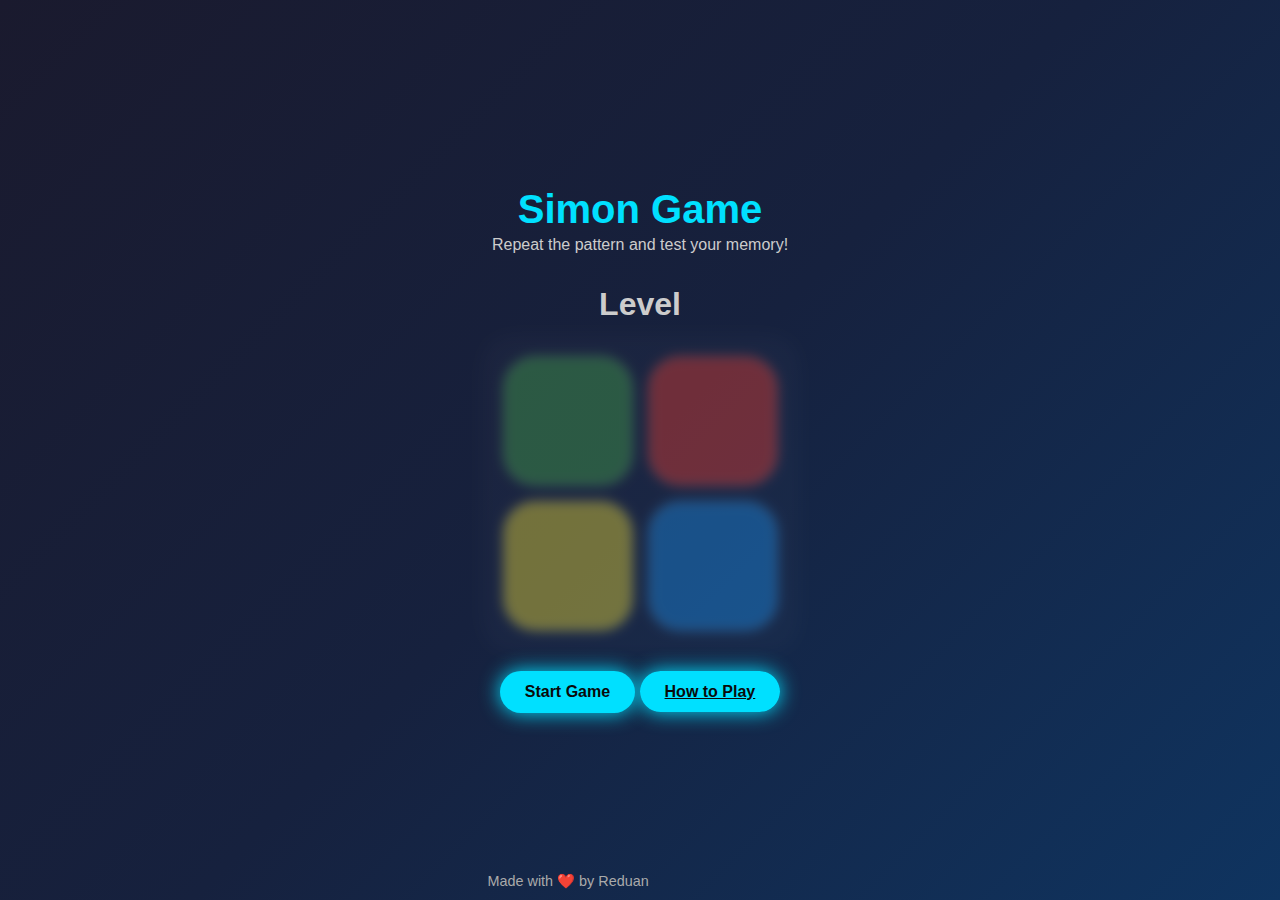
<file: index.html>
<!DOCTYPE html>
<html lang="en">
<head>
  <meta charset="UTF-8" />
  <meta name="viewport" content="width=device-width, initial-scale=1.0" />
  <title>Simon Game</title>
  <link rel="stylesheet" href="style.css" />
</head>
<body>
  <div class="container">
    <h1 class="title"> Simon Game </h1>
    <p class="subtitle">Repeat the pattern and test your memory!</p>

    <h1 class="level-track">Level </h1>
    <br>

    <div class="game-board">
      <div class="btn green" id="green"></div>
      <div class="btn red" id="red"></div>
      <div class="btn yellow" id="yellow"></div>
      <div class="btn blue" id="blue"></div>
    </div>

    <button id="start-btn">Start Game</button>
    <a href="./How to play/howToPlay.html" class="htp-btn">How to Play</a>

  <footer>
    <p>Made with ❤️ by Reduan</p>
  </footer>

  <!-- Link your JavaScript here -->
   <script src="https://ajax.googleapis.com/ajax/libs/jquery/3.7.1/jquery.min.js"></script>
  <script src="./index.js"></script>
</body>
</html>
</file>
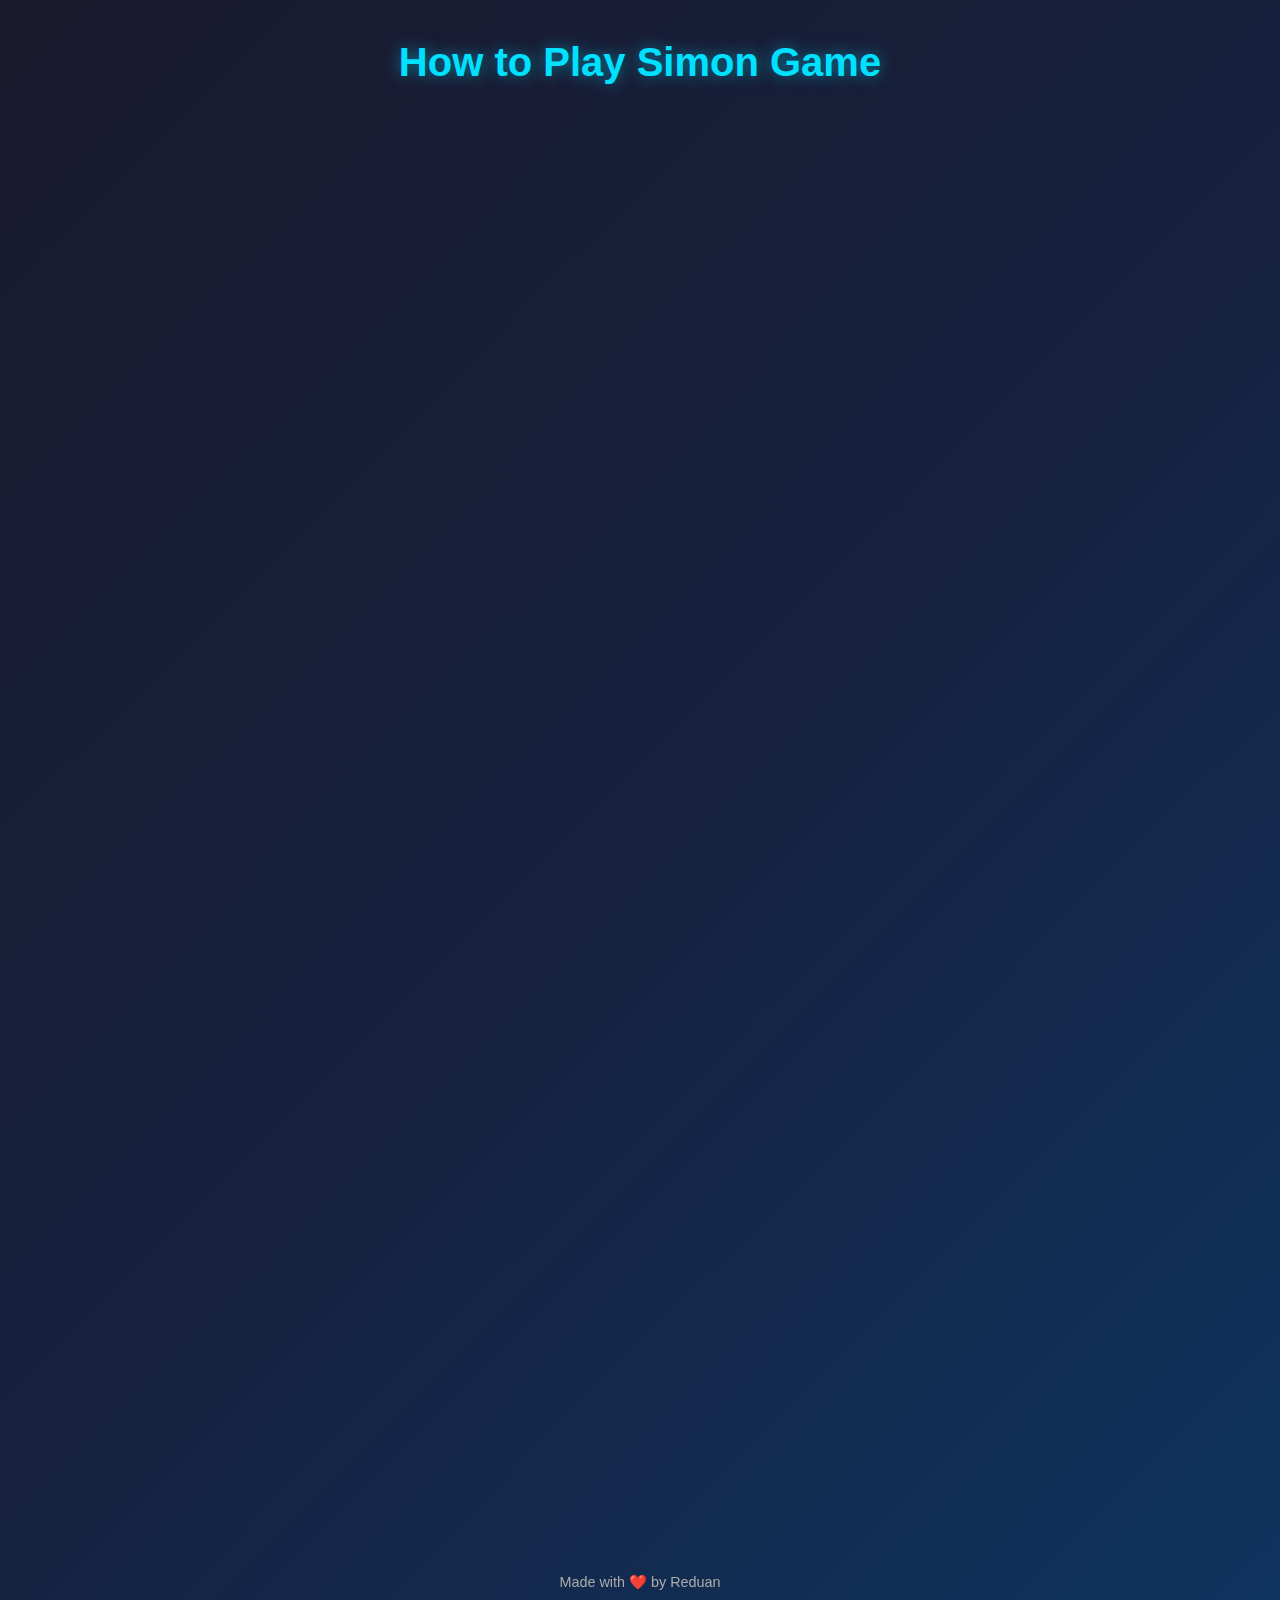
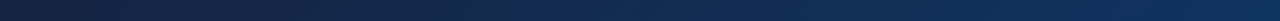
<file: How to play/howToPlay.html>
<!DOCTYPE html>
<html lang="en">
<head>
  <meta charset="UTF-8" />
  <meta name="viewport" content="width=device-width, initial-scale=1.0" />
  <title>How to Play - Simon Game 🎵</title>
  <link rel="stylesheet" href="./howToPlay.css" />
</head>
<body>
  <div class="container">
    <h1 class="title"> How to Play Simon Game </h1>
    
    <div class="instruction-container">
      <div class="instruction-card">
        <div class="card-icon">🎯</div>
        <h2>Objective</h2>
        <p>Test your memory by repeating increasingly complex patterns of colors and sounds.</p>
      </div>
      
      <div class="instruction-card">
        <div class="card-icon">🎮</div>
        <h2>How to Play</h2>
        <ol>
          <li>Click the "Start Game" button to begin</li>
          <li>Watch the sequence of colors that light up</li>
          <li>Repeat the sequence by clicking the colored buttons in the same order</li>
          <li>Each successful round adds one more color to the sequence</li>
          <li>The game ends when you make a mistake</li>
          <li><a href="https://youtu.be/EWJ5uYwQJGU?si=eqPY9HnlFUYApUMc">Watch Video</a></li>
        </ol>
      </div>
      
      <div class="instruction-card">
        <div class="card-icon">💡</div>
        <h2>Tips</h2>
        <ul>
          <li>Pay attention to both the colors and sounds</li>
          <li>Try to create a pattern or rhythm in your mind</li>
          <li>Don't rush - take your time to remember the sequence</li>
          <li>Challenge yourself to beat your high score!</li>
        </ul>
      </div>
    </div>
    
    <div class="demo-section">
      <h2>Color Buttons</h2>
      <div class="demo-board">
        <div class="demo-btn green"></div>
        <div class="demo-btn red"></div>
        <div class="demo-btn yellow"></div>
        <div class="demo-btn blue"></div>
      </div>
      <p>Each button has a unique color and sound</p>
    </div>
    
    <a href="../index.html" id="back-btn" class="back-button">Back to Game</a>
  </div>
  
  <footer>
    <p>Made with ❤️ by Reduan</p>
  </footer>

  <!-- Link your JavaScript here -->
   <script src="https://ajax.googleapis.com/ajax/libs/jquery/3.7.1/jquery.min.js"></script>
  <script src="../How to play/howToPlay.js"></script>
</body>

</html>
</file>
<file: style.css>
/* 🎮 General Reset */
* {
  margin: 0;
  padding: 0;
  box-sizing: border-box;
}

body {
  background: linear-gradient(135deg, #1a1a2e, #16213e, #0f3460);
  font-family: "Poppins", sans-serif;
  color: #fff;
  display: flex;
  flex-direction: column;
  align-items: center;
  justify-content: center;
  height: 100vh;
  overflow-x: hidden;
}

/* 🌟 Main Container */
.container {
  text-align: center;
  padding: 20px;
}

/* ✨ Headings */
.title {
  font-size: 2.5rem;
  margin-bottom: 0.3rem;
  color: #00e0ff;
  /* text-shadow: 0 0 15px #00e0ff; */
}

.subtitle {
  color: #ccc;
  font-size: 1rem;
  margin-bottom: 2rem;
}

/*initial view of game page*/
/* .initial{
  background-image: url("./assets/images/frontImage.png");
} */

/* 🟩🟥🟨🟦 Game Board */
/* 💤 Default Blurred State (Before Start) */
.game-board {
  display: grid;
  grid-template-columns: repeat(2, 130px);
  grid-template-rows: repeat(2, 130px);
  gap: 15px;
  justify-content: center;
  align-items: center;
  margin: 0 auto;
  padding: 15px;
  border-radius: 20px;
  background: rgba(255, 255, 255, 0.05);
  box-shadow: 0 0 25px rgba(255, 255, 255, 0.1);

  /* 👇 Blur and dim effect before start */
  filter: blur(6px);
  opacity: 0.4;
  pointer-events: none;
  transition: all 0.4s ease;
}

/* 🚀 Active Game Board (After Start Button Clicked) */
.game-board.active {
  filter: blur(0);
  opacity: 1;
  pointer-events: all;
}


.btn {
  width: 130px;
  height: 130px;
  border-radius: 25%;
  cursor: pointer;
  transition: transform 0.2s, opacity 0.2s;
  border: 3px solid rgba(255, 255, 255, 0.2);
}

.btn:active {
  transform: scale(0.95);
  opacity: 0.8;
}

/* 🎨 Colors */
.green { background: #4caf50;  }
.red { background: #f44336;}
.yellow { background: #ffeb3b;  }
.blue { background: #2196f3; }

/* ▶️ Start Button */
#start-btn {
  margin-top: 25px;
  background: #00e0ff;
  color: #0a0a0a;
  font-weight: bold;
  border: none;
  padding: 12px 25px;
  border-radius: 30px;
  font-size: 1rem;
  cursor: pointer;
  box-shadow: 0 0 20px #00e0ff;
  transition: 0.3s;
}

#start-btn:hover {
  background: #00bfff;
  transform: scale(1.05);
}

/* 🧩 Level Display */
.level-track {
  margin-top: 20px;
  font-size: 2rem;
  color: #ccc;
}

/* ❤️ Footer */
footer {
  position: absolute;
  bottom: 10px;
  font-size: 0.9rem;
  color: #aaa;
}

/* 📱 Responsive Design */
@media (max-width: 768px) {
  .title { font-size: 2rem; }
  .game-board {
    grid-template-columns: repeat(2, 110px);
    grid-template-rows: repeat(2, 110px);
  }
  .btn {
    width: 110px;
    height: 110px;
  }
}

@media (max-width: 480px) {
  .title { font-size: 1.8rem; }
  .subtitle { font-size: 0.9rem; }
  .game-board {
    grid-template-columns: repeat(2, 90px);
    grid-template-rows: repeat(2, 90px);
    gap: 12px;
  }
  .btn {
    width: 90px;
    height: 90px;
  }
  #start-btn {
    padding: 10px 20px;
    font-size: 0.9rem;
  }
}

/* 💥 Game Over Effect */
.game-board.game-over {
  animation: gameOverFlash 0.6s ease;
  filter: grayscale(100%) brightness(0.4);
  pointer-events: none;
}

/* 🔄 Flash Animation */
@keyframes gameOverFlash {
  0% { background: rgba(255, 0, 0, 0.4); }
  50% { background: rgba(255, 0, 0, 0.8); }
  100% { background: rgba(255, 0, 0, 0.4); }
}

.pressed {
  box-shadow: 0 0 20px white;
  background-color: grey;
}

.htp-btn{
  margin-top: 25px;
  background: #00e0ff;
  color: #0a0a0a;
  font-weight: bold;
  border: none;
  padding: 12px 25px;
  border-radius: 30px;
  font-size: 1rem;
  cursor: pointer;
  box-shadow: 0 0 20px #00e0ff;
  transition: 0.3s;
}
</file>
<file: How to play/howToPlay.css>
/* 🎮 General Reset */
* {
  margin: 0;
  padding: 0;
  box-sizing: border-box;
}

body {
  background: linear-gradient(135deg, #1a1a2e, #16213e, #0f3460);
  font-family: "Poppins", sans-serif;
  color: #fff;
  display: flex;
  flex-direction: column;
  align-items: center;
  justify-content: center;
  min-height: 100vh;
  overflow-x: hidden;
  padding: 20px;
}

/* 🌟 Main Container */
.container {
  text-align: center;
  padding: 20px;
  max-width: 900px;
  width: 100%;
}

/* ✨ Headings */
.title {
  font-size: 2.5rem;
  margin-bottom: 2rem;
  color: #00e0ff;
  text-shadow: 0 0 15px rgba(0, 224, 255, 0.5);
  animation: glow 2s ease-in-out infinite alternate;
}

@keyframes glow {
  from { text-shadow: 0 0 15px rgba(0, 224, 255, 0.5); }
  to { text-shadow: 0 0 25px rgba(0, 224, 255, 0.8), 0 0 35px rgba(0, 224, 255, 0.5); }
}

/* 📋 Instruction Cards */
.instruction-container {
  display: flex;
  flex-wrap: wrap;
  justify-content: center;
  gap: 25px;
  margin-bottom: 40px;
}

.instruction-card {
  background: rgba(255, 255, 255, 0.05);
  border-radius: 15px;
  padding: 25px;
  width: 280px;
  box-shadow: 0 8px 32px rgba(0, 0, 0, 0.1);
  backdrop-filter: blur(4px);
  border: 1px solid rgba(255, 255, 255, 0.1);
  transition: transform 0.3s ease, box-shadow 0.3s ease;
  animation: fadeInUp 0.8s ease forwards;
  opacity: 0;
}

.instruction-card:nth-child(1) {
  animation-delay: 0.2s;
}

.instruction-card:nth-child(2) {
  animation-delay: 0.4s;
}

.instruction-card:nth-child(3) {
  animation-delay: 0.6s;
}

@keyframes fadeInUp {
  from {
    opacity: 0;
    transform: translateY(30px);
  }
  to {
    opacity: 1;
    transform: translateY(0);
  }
}

.instruction-card:hover {
  transform: translateY(-10px);
  box-shadow: 0 15px 40px rgba(0, 224, 255, 0.2);
}

.card-icon {
  font-size: 3rem;
  margin-bottom: 15px;
  animation: bounce 2s infinite;
}

@keyframes bounce {
  0%, 20%, 50%, 80%, 100% {
    transform: translateY(0);
  }
  40% {
    transform: translateY(-15px);
  }
  60% {
    transform: translateY(-7px);
  }
}

.instruction-card h2 {
  color: #00e0ff;
  margin-bottom: 15px;
  font-size: 1.5rem;
}

.instruction-card p, .instruction-card li {
  color: #ccc;
  text-align: left;
  margin-bottom: 10px;
  line-height: 1.5;
}

.instruction-card ul, .instruction-card ol {
  padding-left: 20px;
}

/* 🎨 Demo Section */
.demo-section {
  background: rgba(255, 255, 255, 0.05);
  border-radius: 15px;
  padding: 25px;
  margin-bottom: 30px;
  animation: fadeIn 1s ease forwards;
  animation-delay: 0.8s;
  opacity: 0;
}

@keyframes fadeIn {
  from {
    opacity: 0;
  }
  to {
    opacity: 1;
  }
}

.demo-section h2 {
  color: #00e0ff;
  margin-bottom: 20px;
  font-size: 1.8rem;
}

.demo-board {
  display: grid;
  grid-template-columns: repeat(2, 100px);
  grid-template-rows: repeat(2, 100px);
  gap: 15px;
  justify-content: center;
  margin: 20px auto;
}

.demo-btn {
  width: 100px;
  height: 100px;
  border-radius: 25%;
  cursor: pointer;
  transition: transform 0.2s, opacity 0.2s;
  border: 3px solid rgba(255, 255, 255, 0.2);
  animation: pulse 3s infinite;
}

.demo-btn:nth-child(1) {
  animation-delay: 0s;
}

.demo-btn:nth-child(2) {
  animation-delay: 0.5s;
}

.demo-btn:nth-child(3) {
  animation-delay: 1s;
}

.demo-btn:nth-child(4) {
  animation-delay: 1.5s;
}

@keyframes pulse {
  0% {
    transform: scale(1);
    box-shadow: 0 0 0 0 rgba(255, 255, 255, 0.4);
  }
  50% {
    transform: scale(1.05);
    box-shadow: 0 0 0 10px rgba(255, 255, 255, 0);
  }
  100% {
    transform: scale(1);
    box-shadow: 0 0 0 0 rgba(255, 255, 255, 0);
  }
}

.demo-btn.green { background: #4caf50; }
.demo-btn.red { background: #f44336; }
.demo-btn.yellow { background: #ffeb3b; }
.demo-btn.blue { background: #2196f3; }

.demo-section p {
  color: #ccc;
  margin-top: 15px;
  font-style: italic;
}

/* 🔙 Back Button */
.back-button {
  background: #00e0ff;
  color: #0a0a0a;
  font-weight: bold;
  border: none;
  padding: 12px 25px;
  border-radius: 30px;
  font-size: 1rem;
  cursor: pointer;
  box-shadow: 0 0 20px rgba(0, 224, 255, 0.5);
  transition: all 0.3s;
  margin-top: 20px;
  animation: fadeIn 1s ease forwards;
  animation-delay: 1s;
  opacity: 0;
}

.back-button:hover {
  background: #00bfff;
  transform: scale(1.05);
  box-shadow: 0 0 30px rgba(0, 224, 255, 0.7);
}

/* ❤️ Footer */
footer {
  position: relative;
  bottom: 10px;
  font-size: 0.9rem;
  color: #aaa;
  margin-top: 40px;
}

/* 📱 Responsive Design */
@media (max-width: 768px) {
  .title { font-size: 2rem; }
  .instruction-card {
    width: 100%;
    max-width: 400px;
  }
  .demo-board {
    grid-template-columns: repeat(2, 80px);
    grid-template-rows: repeat(2, 80px);
  }
  .demo-btn {
    width: 80px;
    height: 80px;
  }
}

@media (max-width: 480px) {
  .title { font-size: 1.8rem; }
  .instruction-card {
    padding: 20px;
  }
  .demo-board {
    grid-template-columns: repeat(2, 70px);
    grid-template-rows: repeat(2, 70px);
  }
  .demo-btn {
    width: 70px;
    height: 70px;
  }
}
</file>
